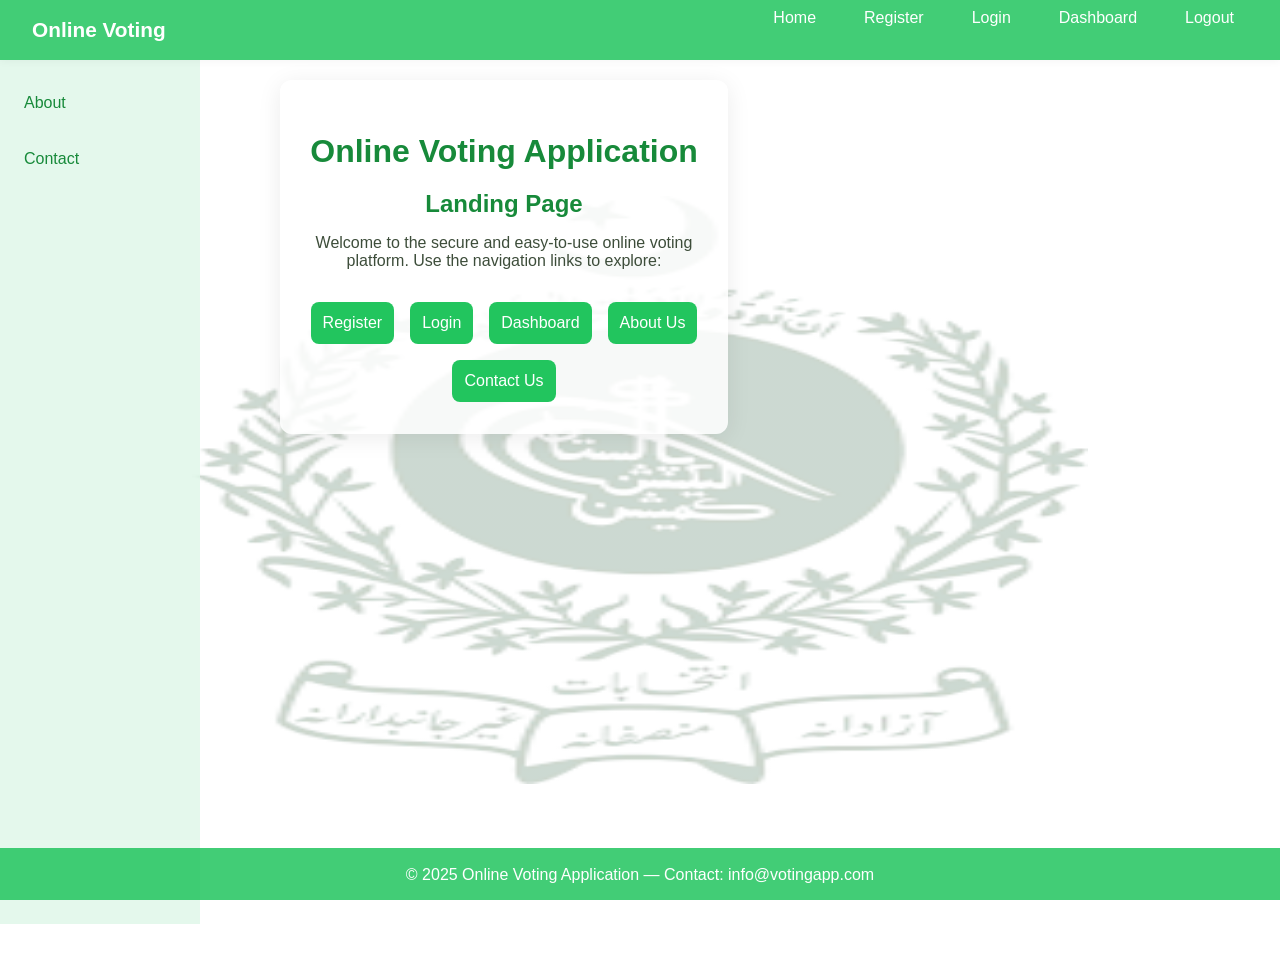
<file: index.html>
<!DOCTYPE html>
<html lang="en">
<head>
    <meta charset="UTF-8">
    <meta name="viewport" content="width=device-width, initial-scale=1.0">
    <title>Online Voting Application</title>
    <link rel="stylesheet" href="style.css">
</head>
<body>
    <div class="header">
        <span class="logo">Online Voting</span>
        <nav>
            <a href="index.html">Home</a>
            <a href="register.html">Register</a>
            <a href="login.html">Login</a>
            <a href="dashboard.html">Dashboard</a>
            <a href="login.html">Logout</a>
        </nav>
    </div>
    <div class="sidebar">
        <a href="about.html">About</a>
        <a href="contact.html">Contact</a>
    </div>
    <div class="container" style="text-align:center;">
        <h1>Online Voting Application</h1>
        <h2>Landing Page</h2>
        <p>Welcome to the secure and easy-to-use online voting platform. Use the navigation links to explore:</p>
        <div style="display:flex; flex-wrap:wrap; justify-content:center; gap:16px; margin-top:32px;">
            <a href="register.html"><button>Register</button></a>
            <a href="login.html"><button>Login</button></a>
            <a href="dashboard.html"><button>Dashboard</button></a>
            <a href="about.html"><button>About Us</button></a>
            <a href="contact.html"><button>Contact Us</button></a>
        </div>
    </div>
    <div class="footer">
        &copy; 2025 Online Voting Application &mdash; Contact: info@votingapp.com
    </div>
</body>
</html>
</file>
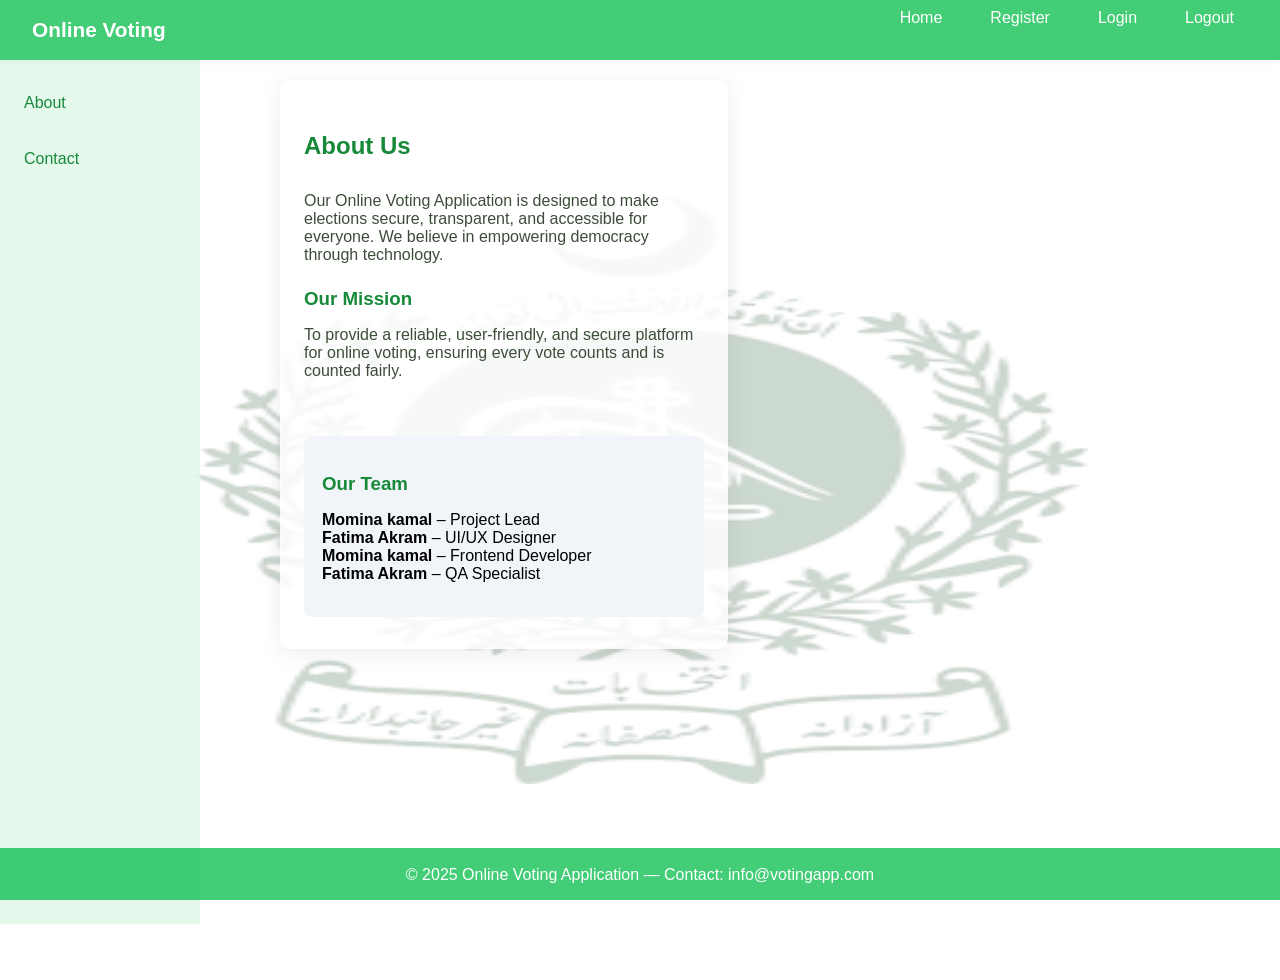
<file: about.html>
<!DOCTYPE html>
<html lang="en">
<head>
    <meta charset="UTF-8">
    <meta name="viewport" content="width=device-width, initial-scale=1.0">
    <title>About Us - Online Voting Application</title>
    <link rel="stylesheet" href="style.css">
</head>
<body>
    <div class="header">
        <span class="logo">Online Voting</span>
        <nav>
            <a href="index.html">Home</a>
            <a href="register.html">Register</a>
            <a href="login.html">Login</a>
            <a href="login.html">Logout</a>
        </nav>
    </div>
    <div class="sidebar">
        <a href="about.html">About</a>
        <a href="contact.html">Contact</a>
    </div>
    <div class="container">
        <h2>About Us</h2>
        <div style="display: flex; flex-wrap: wrap; gap: 32px; align-items: flex-start;">
            <div style="flex: 2 1 250px;">
                <p>Our Online Voting Application is designed to make elections secure, transparent, and accessible for everyone. We believe in empowering democracy through technology.</p>
                <h3>Our Mission</h3>
                <p>To provide a reliable, user-friendly, and secure platform for online voting, ensuring every vote counts and is counted fairly.</p>
            </div>
            <div style="flex: 1 1 180px; background: #f1f5f9; border-radius: 8px; padding: 18px;">
                <h3>Our Team</h3>
                <ul style="list-style: none; padding: 0;">
                    <li><strong>Momina kamal</strong> – Project Lead</li>
                    <li><strong>Fatima Akram</strong> – UI/UX Designer</li>
                    <li><strong>Momina kamal</strong> – Frontend Developer</li>
                    <li><strong>Fatima Akram</strong> – QA Specialist</li>
                </ul>
            </div>
        </div>
    </div>
    <div class="footer">
        &copy; 2025 Online Voting Application &mdash; Contact: info@votingapp.com
    </div>
</body>
</html>
</file>
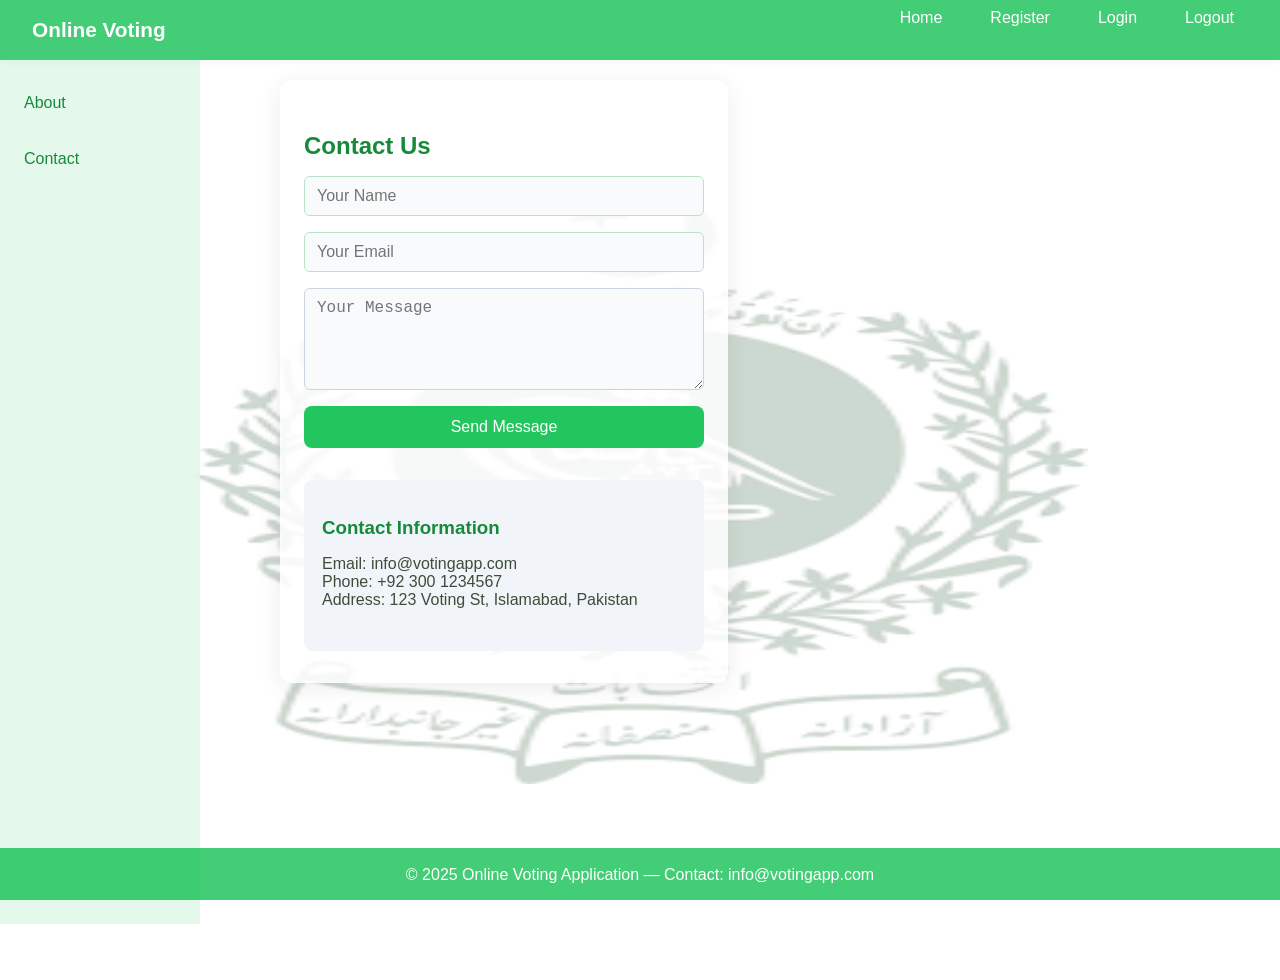
<file: contact.html>
<!DOCTYPE html>
<html lang="en">
<head>
    <meta charset="UTF-8">
    <meta name="viewport" content="width=device-width, initial-scale=1.0">
    <title>Contact Us - Online Voting Application</title>
    <link rel="stylesheet" href="style.css">
</head>
<body>
    <div class="header">
        <span class="logo">Online Voting</span>
        <nav>
            <a href="index.html">Home</a>
            <a href="register.html">Register</a>
            <a href="login.html">Login</a>
            <a href="login.html">Logout</a>
        </nav>
    </div>
    <div class="sidebar">
        <a href="about.html">About</a>
        <a href="contact.html">Contact</a>
    </div>
    <div class="container">
        <h2>Contact Us</h2>
        <div style="display: flex; flex-wrap: wrap; gap: 32px; align-items: flex-start;">
            <div style="flex: 2 1 250px;">
                <form>
                    <input type="text" name="name" placeholder="Your Name" required>
                    <input type="email" name="email" placeholder="Your Email" required>
                    <textarea name="message" placeholder="Your Message" required style="min-height: 80px; padding: 10px 12px; border-radius: 6px; border: 1px solid #cbd5e1; font-size: 1rem;"></textarea>
                    <input type="submit" value="Send Message">
                </form>
            </div>
            <div style="flex: 1 1 180px; background: #f1f5f9; border-radius: 8px; padding: 18px;">
                <h3>Contact Information</h3>
                <p>Email: info@votingapp.com<br>Phone: +92 300 1234567<br>Address: 123 Voting St, Islamabad, Pakistan</p>
            </div>
        </div>
    </div>
    <div class="footer">
        &copy; 2025 Online Voting Application &mdash; Contact: info@votingapp.com
    </div>
</body>
</html>
</file>
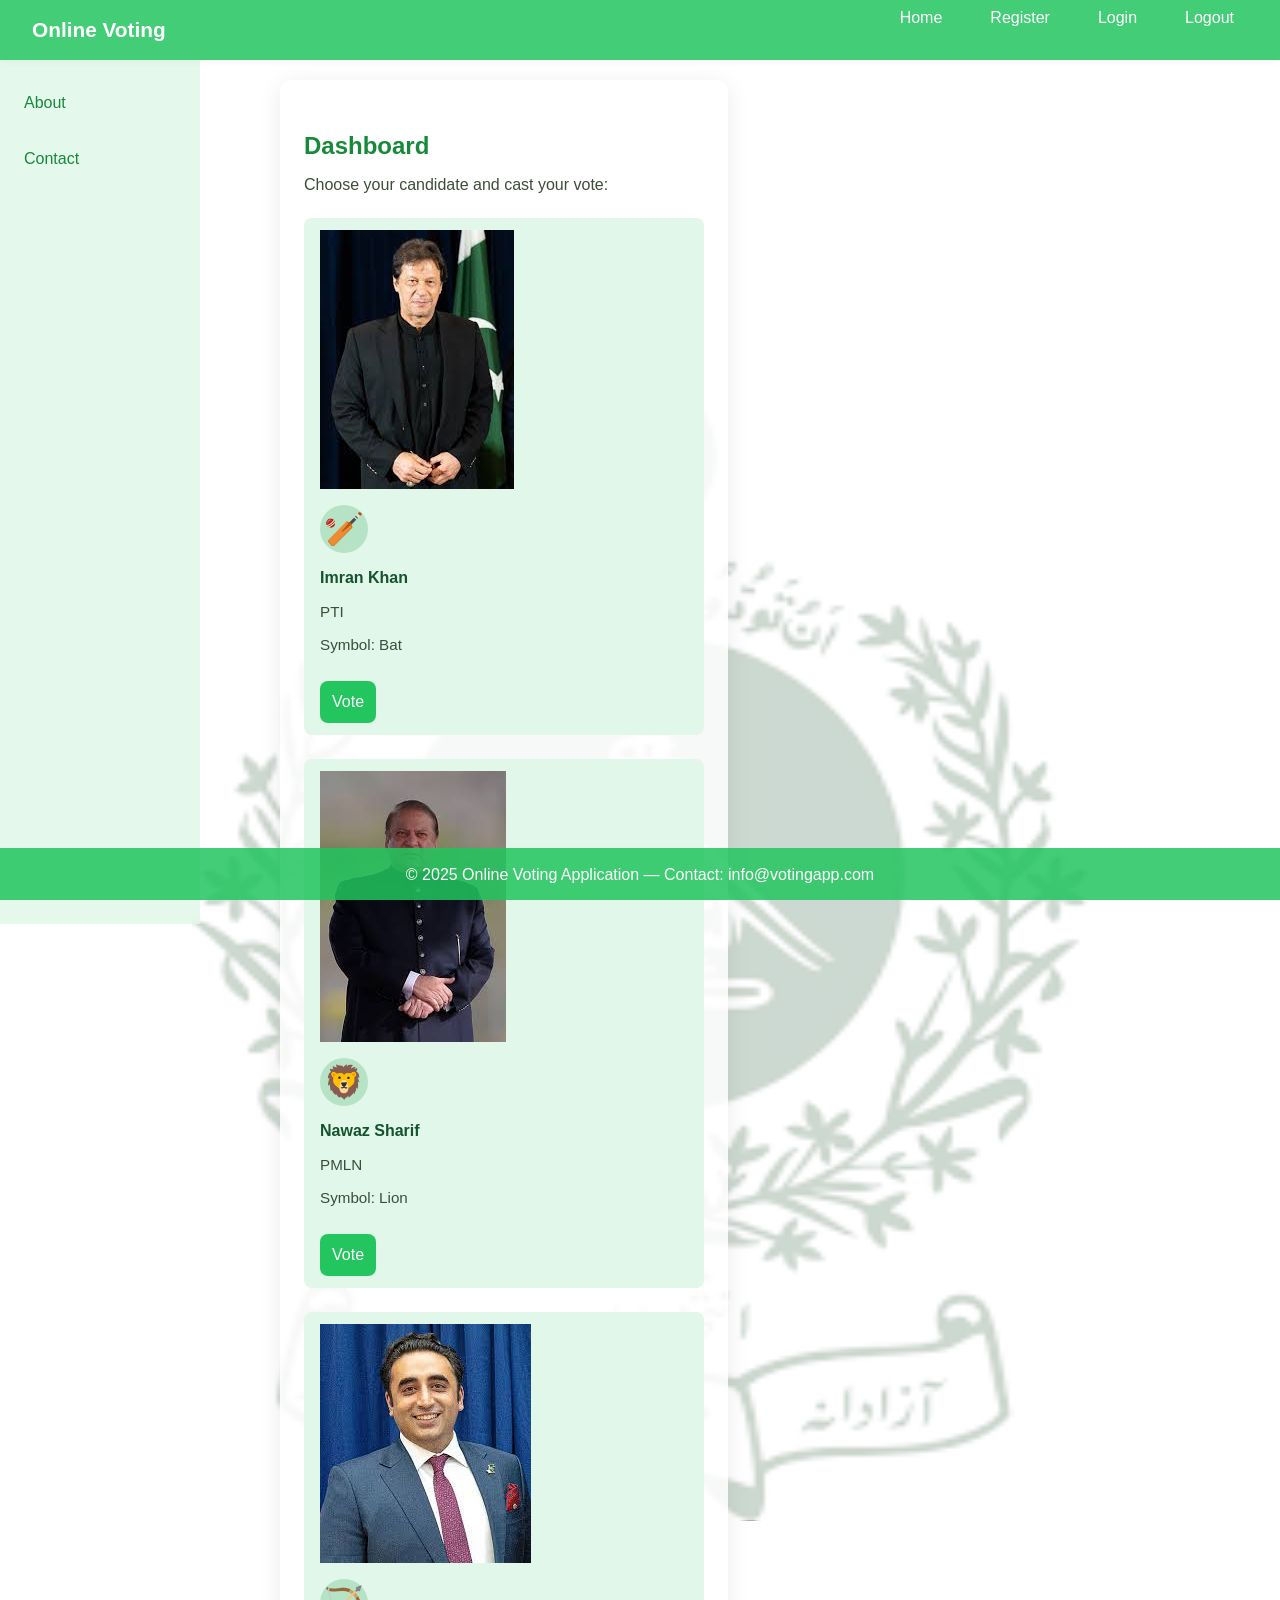
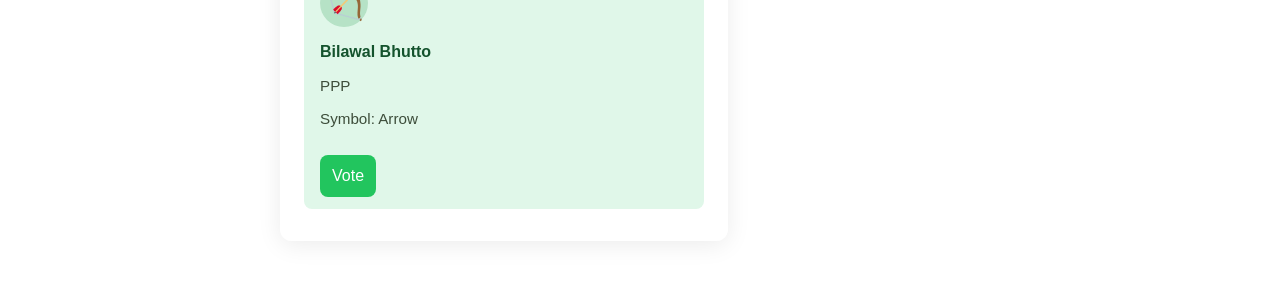
<file: dashboard.html>
<!DOCTYPE html>
<html lang="en">
<head>
    <meta charset="UTF-8">
    <meta name="viewport" content="width=device-width, initial-scale=1.0">
    <title>Dashboard - Online Voting Application</title>
    <link rel="stylesheet" href="style.css">
</head>
<body>
    <div class="header">
        <span class="logo">Online Voting</span>
        <nav>
            <a href="index.html">Home</a>
            <a href="register.html">Register</a>
            <a href="login.html">Login</a>
            <a href="login.html">Logout</a>
        </nav>
    </div>
    <div class="sidebar">
        <a href="about.html">About</a>
        <a href="contact.html">Contact</a>
    </div>
    <div class="container">
        <h2>Dashboard</h2>
        <p>Choose your candidate and cast your vote:</p>
        <div style="display: grid; grid-template-columns: repeat(auto-fit, minmax(220px, 1fr)); gap: 24px;">
            <div class="candidate-card" style="flex-direction: column; align-items: flex-start;">
                <img src="img.pgg.jpeg" alt="Imran Khan">
                <span class="candidate-photo" style="font-size:2rem;">🏏</span>
                <span class="candidate-name">Imran Khan</span>
                <span class="candidate-party">PTI</span>
                <span class="candidate-party">Symbol: Bat</span>
                <a href="vote-confirm.html"><button style="margin-top:12px; width:100%;">Vote</button></a>
            </div>
            <div class="candidate-card" style="flex-direction: column; align-items: flex-start;">
                <img src="imggg.pg.jpeg" alt="Nawaz Sharif">
                <span class="candidate-photo" style="font-size:2rem;">🦁</span>
                <span class="candidate-name">Nawaz Sharif</span>
                <span class="candidate-party">PMLN</span>
                <span class="candidate-party">Symbol: Lion</span>
                <a href="vote-confirm.html"><button style="margin-top:12px; width:100%;">Vote</button></a>
            </div>
            <div class="candidate-card" style="flex-direction: column; align-items: flex-start;">
                <img src="imgg.pgg.jpeg" alt="Bilawal Bhutto">
                <span class="candidate-photo" style="font-size:2rem;">🏹</span>
                <span class="candidate-name">Bilawal Bhutto</span>
                <span class="candidate-party">PPP</span>
                <span class="candidate-party">Symbol: Arrow</span>
                <a href="vote-confirm.html"><button style="margin-top:12px; width:100%;">Vote</button></a>
            </div>
        </div>
    </div>
    <div class="footer">
        &copy; 2025 Online Voting Application &mdash; Contact: info@votingapp.com
    </div>
</body>
</html>
</file>
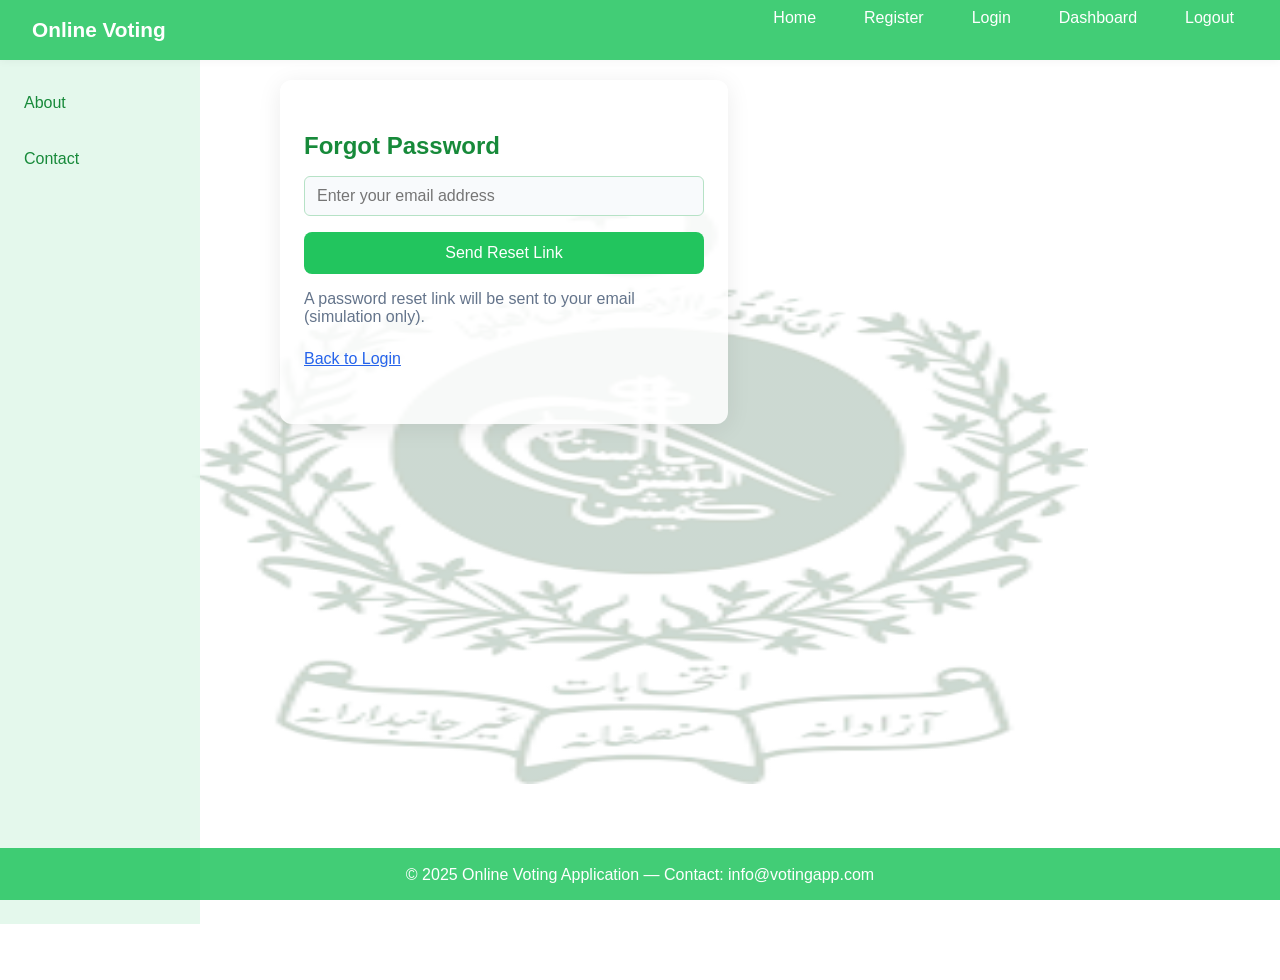
<file: forgot-password.html>
<!DOCTYPE html>
<html lang="en">
<head>
    <meta charset="UTF-8">
    <meta name="viewport" content="width=device-width, initial-scale=1.0">
    <title>Forgot Password - Online Voting Application</title>
    <link rel="stylesheet" href="style.css">
</head>
<body>
    <div class="header">
        <span class="logo">Online Voting</span>
        <nav>
            <a href="index.html">Home</a>
            <a href="register.html">Register</a>
            <a href="login.html">Login</a>
            <a href="dashboard.html">Dashboard</a>
            <a href="login.html">Logout</a>
        </nav>
    </div>
    <div class="sidebar">
        <a href="about.html">About</a>
        <a href="contact.html">Contact</a>
    </div>
    <div class="container">
        <h2>Forgot Password</h2>
        <form action="#">
            <input type="email" name="email" placeholder="Enter your email address" required>
            <input type="submit" value="Send Reset Link">
        </form>
        <p style="margin-top:16px; color:#64748b;">A password reset link will be sent to your email (simulation only).</p>
        <p style="margin-top:8px;"><a href="login.html" style="color:#2563eb; text-decoration:underline;">Back to Login</a></p>
    </div>
    <div class="footer">
        &copy; 2025 Online Voting Application &mdash; Contact: info@votingapp.com
    </div>
</body>
</html>
</file>
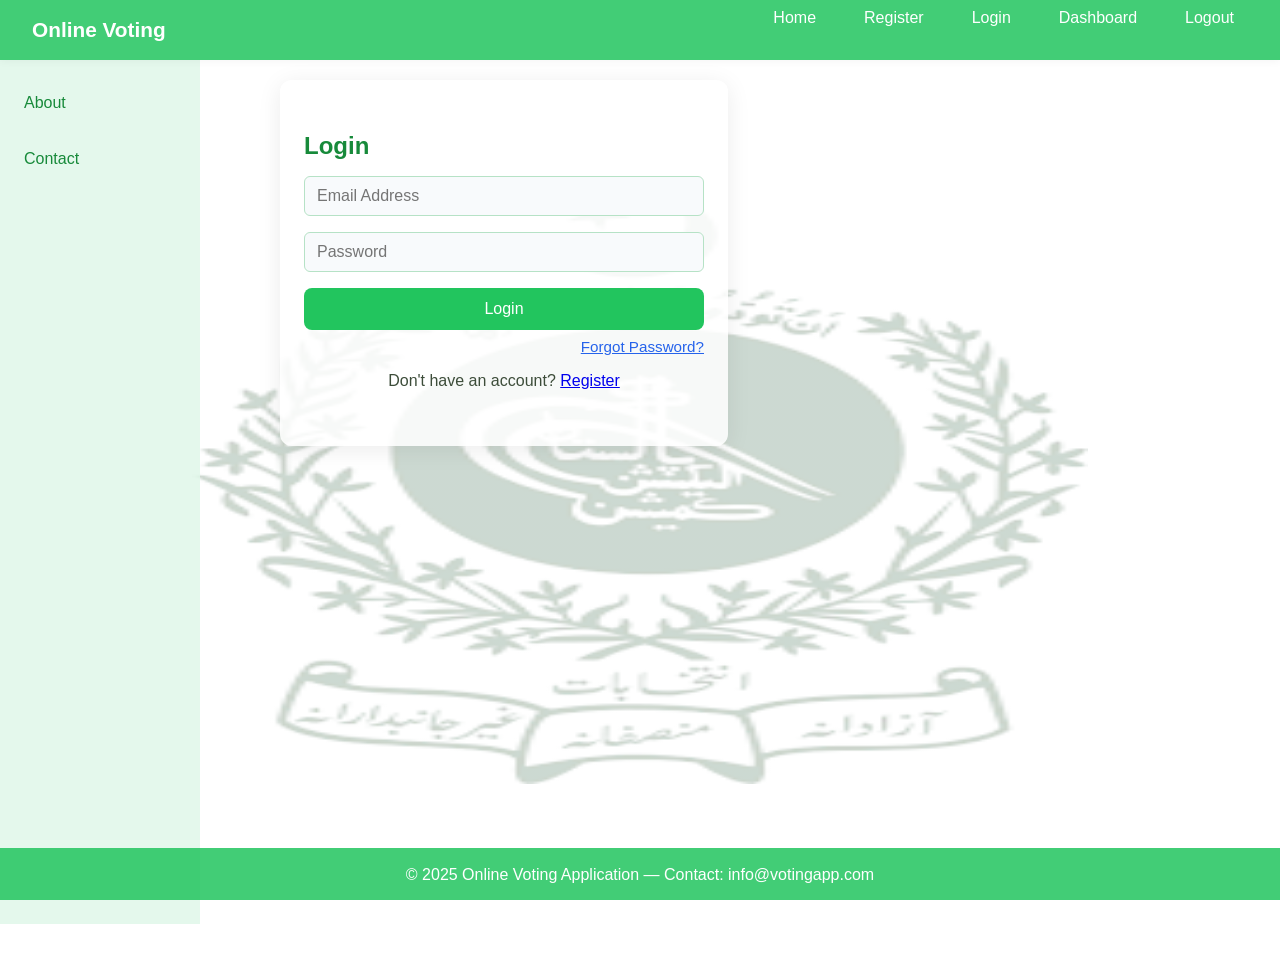
<file: login.html>
<!DOCTYPE html>
<html lang="en">
<head>
    <meta charset="UTF-8">
    <meta name="viewport" content="width=device-width, initial-scale=1.0">
    <title>Login - Online Voting Application</title>
    <link rel="stylesheet" href="style.css">
</head>
<body>
    <div class="header">
        <span class="logo">Online Voting</span>
        <nav>
            <a href="index.html">Home</a>
            <a href="register.html">Register</a>
            <a href="login.html">Login</a>
            <a href="dashboard.html">Dashboard</a>
            <a href="login.html">Logout</a>
        </nav>
    </div>
    <div class="sidebar">
        <a href="about.html">About</a>
        <a href="contact.html">Contact</a>
    </div>
    <div class="container">
        <h2>Login</h2>
        <form action="vote-confirm.html">
            <input type="email" name="email" placeholder="Email Address" required>
            <input type="password" name="password" placeholder="Password" required>
            <input type="submit" value="Login">
        </form>
        <div style="text-align:right; margin-top:8px;">
            <a href="forgot-password.html" style="font-size:0.95rem; color:#2563eb; text-decoration:underline;">Forgot Password?</a>
        </div>
        <p style="text-align:center; margin-top:16px;">Don't have an account? <a href="register.html">Register</a></p>
    </div>
    <div class="footer">
        &copy; 2025 Online Voting Application &mdash; Contact: info@votingapp.com
    </div>
</body>
</html>
</file>
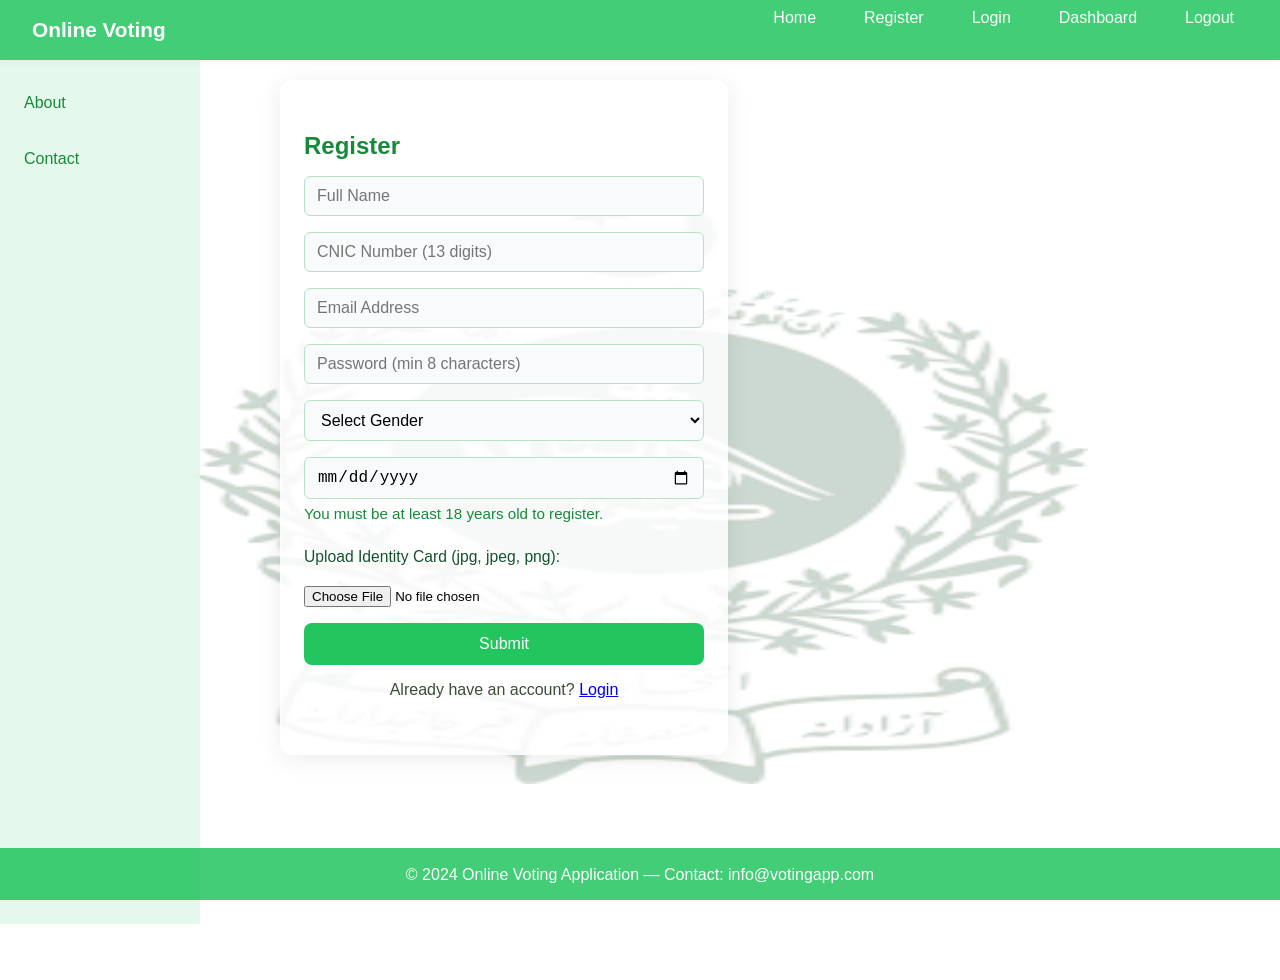
<file: register.html>
<!DOCTYPE html>
<html lang="en">
<head>
    <meta charset="UTF-8">
    <meta name="viewport" content="width=device-width, initial-scale=1.0">
    <title>Register - Online Voting Application</title>
    <link rel="stylesheet" href="style.css">
</head>
<body>
    <div class="header">
        <span class="logo">Online Voting</span>
        <nav>
            <a href="index.html">Home</a>
            <a href="register.html">Register</a>
            <a href="login.html">Login</a>
            <a href="dashboard.html">Dashboard</a>
            <a href="login.html">Logout</a>
        </nav>
    </div>
    <div class="sidebar">
        <a href="about.html">About</a>
        <a href="contact.html">Contact</a>
    </div>
    <div class="container">
        <h2>Register</h2>
        <form action="login.html" enctype="multipart/form-data">
            <input type="text" name="fullname" placeholder="Full Name" required pattern="[A-Za-z ]+" title="Only letters and spaces allowed">
            <input type="text" name="cnic" placeholder="CNIC Number (13 digits)" required pattern="\d{13}" minlength="13" maxlength="13" inputmode="numeric" title="Enter 13 digit CNIC number (numbers only)">
            <input type="email" name="email" placeholder="Email Address" required title="Enter a valid email address">
            <input type="password" name="password" placeholder="Password (min 8 characters)" required minlength="8" title="Password must be at least 8 characters">
            <select name="gender" required>
                <option value="">Select Gender</option>
                <option value="male">Male</option>
                <option value="female">Female</option>
                <option value="other">Other</option>
            </select>
            <input type="date" name="dob" placeholder="Date of Birth" required max="2006-06-07">
            <div style="font-size:0.95rem; color:#178a3a; margin-top:-10px; margin-bottom:10px;">You must be at least 18 years old to register.</div>
            <label for="idcard" style="font-size:0.98rem; color:#14532d; margin-bottom:4px;">Upload Identity Card (jpg, jpeg, png):</label>
            <input type="file" id="idcard" name="idcard" accept="image/png, image/jpeg, image/jpg" required>
            <input type="submit" value="Submit">
        </form>
        <p style="text-align:center; margin-top:16px;">Already have an account? <a href="login.html">Login</a></p>
    </div>
    <div class="footer">
        &copy; 2024 Online Voting Application &mdash; Contact: info@votingapp.com
    </div>
</body>
</html>
</file>
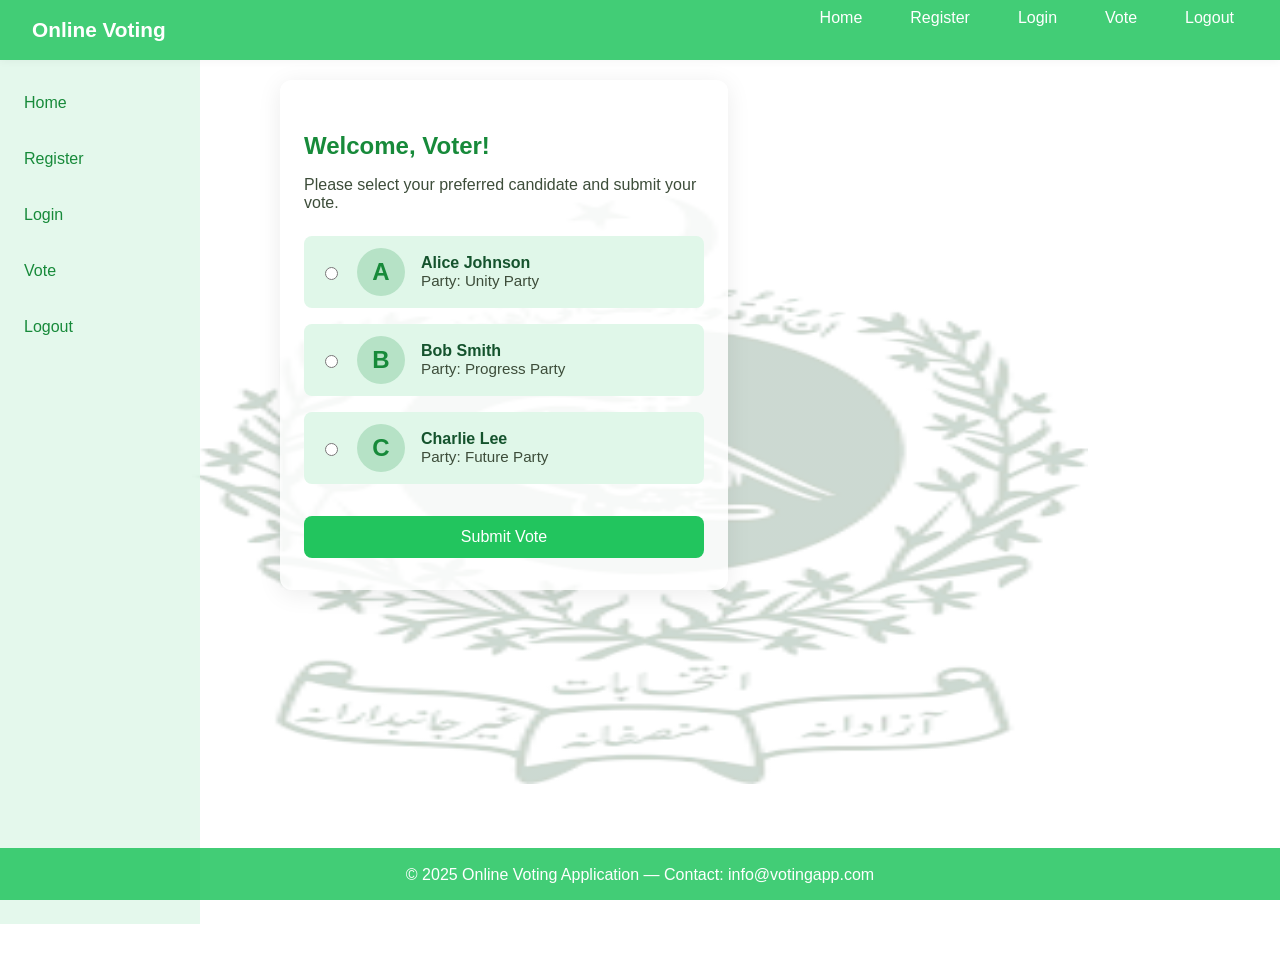
<file: vote.html>
<!DOCTYPE html>
<html lang="en">
<head>
    <meta charset="UTF-8">
    <meta name="viewport" content="width=device-width, initial-scale=1.0">
    <title>Vote - Online Voting Application</title>
    <link rel="stylesheet" href="style.css">
</head>
<body>
    <div class="header">
        <span class="logo">Online Voting</span>
        <nav>
            <a href="index.html">Home</a>
            <a href="register.html">Register</a>
            <a href="login.html">Login</a>
            <a href="vote.html">Vote</a>
            <a href="login.html">Logout</a>
        </nav>
    </div>
    <div class="sidebar">
        <a href="index.html">Home</a>
        <a href="register.html">Register</a>
        <a href="login.html">Login</a>
        <a href="vote.html">Vote</a>
        <a href="login.html">Logout</a>
    </div>
    <div class="container">
        <h2>Welcome, Voter!</h2>
        <p>Please select your preferred candidate and submit your vote.</p>
        <form action="confirm.html">
            <div class="candidates">
                <label class="candidate-card">
                    <input type="radio" name="candidate" required>
                    <span class="candidate-photo">A</span>
                    <span class="candidate-info">
                        <span class="candidate-name">Alice Johnson</span><br>
                        <span class="candidate-party">Party: Unity Party</span>
                    </span>
                </label>
                <label class="candidate-card">
                    <input type="radio" name="candidate">
                    <span class="candidate-photo">B</span>
                    <span class="candidate-info">
                        <span class="candidate-name">Bob Smith</span><br>
                        <span class="candidate-party">Party: Progress Party</span>
                    </span>
                </label>
                <label class="candidate-card">
                    <input type="radio" name="candidate">
                    <span class="candidate-photo">C</span>
                    <span class="candidate-info">
                        <span class="candidate-name">Charlie Lee</span><br>
                        <span class="candidate-party">Party: Future Party</span>
                    </span>
                </label>
            </div>
            <input type="submit" value="Submit Vote">
        </form>
    </div>
    <div class="footer">
        &copy; 2025 Online Voting Application &mdash; Contact: info@votingapp.com
    </div>
</body>
</html>
</file>
<file: style.css>
/* General Styles */
body {
    font-family: 'Segoe UI', Tahoma, Geneva, Verdana, sans-serif;
    background: linear-gradient(120deg, #f8fafc 0%, #e0f7e9 100%);
    margin: 0;
    padding: 0;
    min-height: 100vh;
   background: linear-gradient(rgba(255,255,255,0.8), rgba(255,255,255,0.8)), 
            url('img.pg.jpg');
            background-size: 70% 60%;
            
            background-repeat: no-repeat;
            background-position: center;
}
.container {
    background: rgba(255,255,255,0.85);
    margin: 40px auto;
    padding: 32px 24px;
    border-radius: 12px;
    box-shadow: 0 4px 24px rgba(0,0,0,0.08);
    max-width: 400px;
    width: 90%;
    margin-top: 80px;
    margin-left: 280px;
    margin-bottom: 60px;
}
h1, h2, h3 {
    color: #178a3a;
    margin-bottom: 16px;
}
p {
    color: #3d4d3a;
    margin-bottom: 24px;
}
nav {
    display: flex;
    justify-content: flex-end;
    gap: 16px;
    margin-bottom: 24px;
}
nav a {
    color: #178a3a;
    text-decoration: none;
    font-weight: 500;
    padding: 8px 16px;
    border-radius: 6px;
    transition: background 0.2s;
}
nav a:hover {
    background: #e0f7e9;
}
form {
    display: flex;
    flex-direction: column;
    gap: 16px;
}
input[type="text"],
input[type="email"],
input[type="password"],
input[type="date"],
select, textarea {
    padding: 10px 12px;
    border: 1px solid #b6e2c6;
    border-radius: 6px;
    font-size: 1rem;
    background: #f8fafc;
}
button, input[type="submit"] {
    background: #22c55e;
    color: #fff;
    border: none;
    border-radius: 8px;
    padding: 12px;
    font-size: 1rem;
    cursor: pointer;
    transition: background 0.2s;
}
button:hover, input[type="submit"]:hover {
    background: #178a3a;
}
.candidates {
    display: flex;
    flex-direction: column;
    gap: 16px;
    margin-bottom: 16px;
}
.candidate-card {
    display: flex;
    align-items: center;
    background: #e0f7e9;
    border-radius: 8px;
    padding: 12px 16px;
    gap: 16px;
}
.candidate-photo {
    width: 48px;
    height: 48px;
    border-radius: 50%;
    background: #b6e2c6;
    display: flex;
    align-items: center;
    justify-content: center;
    font-size: 1.5rem;
    color: #178a3a;
    font-weight: bold;
}
.candidate-img {
      width: 10px;
      height: 10px;
      border-radius: 50%;
      object-fit: cover;
    }
.candidate-info {
    flex: 1;
}
.candidate-name {
    font-weight: 600;
    color: #14532d;
}
.candidate-party {
    color: #3d4d3a;
    font-size: 0.95rem;
}
@media (max-width: 500px) {
    .container {
        padding: 18px 6px;
    }
    .candidate-card {
        flex-direction: column;
        align-items: flex-start;
        gap: 8px;
    }
    nav {
        flex-direction: column;
        align-items: flex-end;
        gap: 8px;
    }
}

/* Header Styles */
.header {
    width: 100%;
    background: rgba(34,197,94,0.85);
    color: #fff;
    padding: 0 0 0 0;
    display: flex;
    align-items: center;
    justify-content: space-between;
    height: 60px;
    position: fixed;
    top: 0;
    left: 0;
    z-index: 1000;
    box-shadow: 0 2px 8px rgba(0,0,0,0.04);
}
.header .logo {
    font-size: 1.3rem;
    font-weight: bold;
    padding-left: 32px;
    color: #fff;
}
.header nav {
    display: flex;
    gap: 20px;
    padding-right: 32px;
}
.header nav a {
    color: #fff;
    background: none;
    padding: 8px 14px;
    border-radius: 6px;
    font-weight: 500;
    text-decoration: none;
    transition: background 0.2s;
}
.header nav a:hover {
    background: #178a3a;
}

/* Sidebar Styles */
.sidebar {
    position: fixed;
    top: 60px;
    left: 0;
    width: 200px;
    height: calc(100vh - 60px);
    background: rgba(224,247,233,0.85);
    padding-top: 24px;
    display: flex;
    flex-direction: column;
    gap: 18px;
    z-index: 900;
}
.sidebar a {
    color: #178a3a;
    text-decoration: none;
    font-weight: 500;
    padding: 10px 24px;
    border-radius: 6px;
    transition: background 0.2s;
}
.sidebar a:hover {
    background: #b6e2c6;
}

/* Footer Styles */
.footer {
    width: 100%;
    background: rgba(34,197,94,0.85);
    color: #fff;
    text-align: center;
    padding: 18px 0 16px 0;
    position: fixed;
    left: 0;
    bottom: 0;
    font-size: 1rem;
    z-index: 1000;
}

@media (max-width: 900px) {
    .sidebar {
        display: none;
    }
    .container {
        margin-left: 0;
    }
}
@media (max-width: 500px) {
    .header .logo {
        padding-left: 12px;
    }
    .header nav {
        padding-right: 8px;
        gap: 10px;
    }
    .footer {
        font-size: 0.95rem;
        padding: 12px 0 10px 0;
    }
}
</file>
